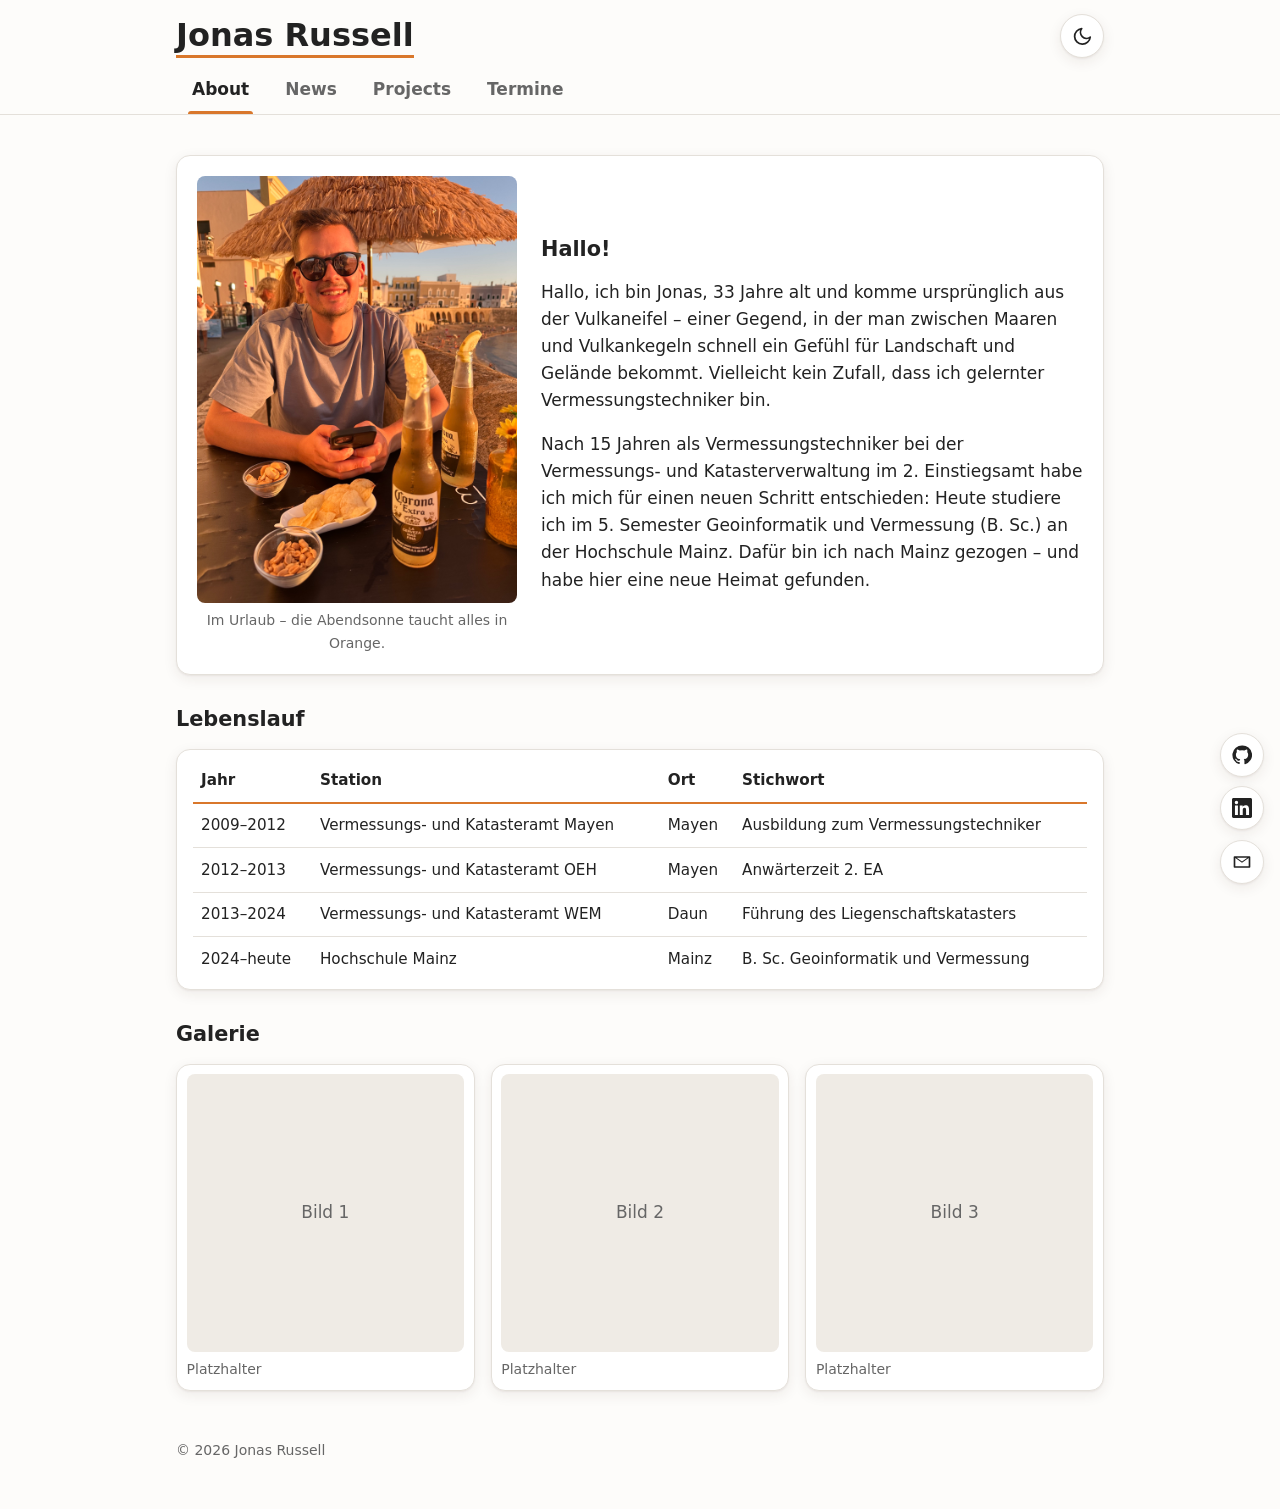
<file: index.html>
<!DOCTYPE html>
<html lang="de">
<head>
  <meta charset="UTF-8">
  <meta name="viewport" content="width=device-width, initial-scale=1.0">
  <title>Jonas Russell</title>
  <meta name="description" content="Persönliche Webseite von Jonas Russell – Geoinformatik und Vermessung, Hochschule Mainz.">
  <!-- Favicon als Inline-SVG (Initialen), vermeidet 404 auf favicon.ico -->
  <link rel="icon" href="data:image/svg+xml,%3Csvg xmlns='http://www.w3.org/2000/svg' viewBox='0 0 32 32'%3E%3Crect width='32' height='32' rx='8' fill='%23d9772b'/%3E%3Ctext x='16' y='22' text-anchor='middle' font-family='system-ui,sans-serif' font-size='15' font-weight='700' fill='%23fff'%3EJR%3C/text%3E%3C/svg%3E">

  <!--
    Theme früh setzen, bevor das CSS greift – verhindert ein kurzes
    Aufblitzen des falschen Farbschemas. Gespeicherte Wahl (localStorage)
    hat Vorrang, sonst gilt die Systemeinstellung (prefers-color-scheme).
  -->
  <script>
    (function () {
      var theme;
      try { theme = localStorage.getItem("theme"); } catch (e) { /* Speicher evtl. blockiert */ }
      if (theme !== "light" && theme !== "dark") {
        theme = window.matchMedia("(prefers-color-scheme: dark)").matches ? "dark" : "light";
      }
      document.documentElement.setAttribute("data-theme", theme);
    })();
  </script>

  <link rel="stylesheet" href="css/style.css">
  <script src="js/script.js" defer></script>
</head>
<body>

  <!-- ===== Kopfbereich: Name, Theme-Schalter, Tab-Leiste ===== -->
  <header class="site-header">
    <div class="header-inner">
      <h1 class="site-title">Jonas Russell</h1>

      <button type="button" class="theme-toggle" id="theme-toggle" aria-label="Night Mode aktivieren">
        <!-- Mond: wird im Light Mode gezeigt -->
        <svg class="icon icon-moon" viewBox="0 0 24 24" aria-hidden="true" focusable="false">
          <path d="M21 12.8A9 9 0 1 1 11.2 3a7 7 0 0 0 9.8 9.8z"/>
        </svg>
        <!-- Sonne: wird im Night Mode gezeigt -->
        <svg class="icon icon-sun" viewBox="0 0 24 24" aria-hidden="true" focusable="false">
          <circle cx="12" cy="12" r="4.5"/>
          <path d="M12 1.5v3M12 19.5v3M4.6 4.6l2.1 2.1M17.3 17.3l2.1 2.1M1.5 12h3M19.5 12h3M4.6 19.4l2.1-2.1M17.3 6.7l2.1-2.1"/>
        </svg>
      </button>
    </div>

    <nav class="tabs" role="tablist" aria-label="Bereiche der Seite">
      <button type="button" class="tab" role="tab" id="tab-about"
              aria-selected="true" aria-controls="panel-about" tabindex="0">About</button>
      <button type="button" class="tab" role="tab" id="tab-news"
              aria-selected="false" aria-controls="panel-news" tabindex="-1">News</button>
      <button type="button" class="tab" role="tab" id="tab-projects"
              aria-selected="false" aria-controls="panel-projects" tabindex="-1">Projects</button>
      <button type="button" class="tab" role="tab" id="tab-termine"
              aria-selected="false" aria-controls="panel-termine" tabindex="-1">Termine</button>
    </nav>
  </header>

  <main>

    <!-- ===== Tab 1: About ===== -->
    <section class="tab-panel" role="tabpanel" id="panel-about" aria-labelledby="tab-about" tabindex="0">

      <div class="card about-intro">
        <figure class="portrait">
          <img src="assets/001_me.jpeg" alt="Jonas Russell im Urlaub mit Sonnenbrille, vom Sonnenuntergang in warmes orangenes Licht getaucht">
          <figcaption>Im Urlaub – die Abendsonne taucht alles in Orange.</figcaption>
        </figure>

        <div class="about-text">
          <h2>Hallo!</h2>
          <p>
            Hallo, ich bin Jonas, 33 Jahre alt und komme ursprünglich aus der Vulkaneifel –
            einer Gegend, in der man zwischen Maaren und Vulkankegeln schnell ein Gefühl
            für Landschaft und Gelände bekommt. Vielleicht kein Zufall, dass ich gelernter
            Vermessungstechniker bin.
          </p>
          <p>
            Nach 15 Jahren als Vermessungstechniker bei der Vermessungs- und Katasterverwaltung
            im 2. Einstiegsamt habe ich mich für einen neuen Schritt entschieden: Heute studiere
            ich im 5. Semester Geoinformatik und Vermessung (B.&nbsp;Sc.) an der Hochschule Mainz.
            Dafür bin ich nach Mainz gezogen – und habe hier eine neue Heimat gefunden.
          </p>
        </div>
      </div>

      <h2>Lebenslauf</h2>
      <div class="card table-wrap">
        <table>
          <thead>
            <tr>
              <th>Jahr</th>
              <th>Station</th>
              <th>Ort</th>
              <th>Stichwort</th>
            </tr>
          </thead>
          <tbody>
            <tr>
              <td>2009–2012</td>
              <td>Vermessungs- und Katasteramt Mayen</td>
              <td>Mayen</td>
              <td>Ausbildung zum Vermessungstechniker</td>
            </tr>
            <tr>
              <td>2012–2013</td>
              <td>Vermessungs- und Katasteramt OEH</td>
              <td>Mayen</td>
              <td>Anwärterzeit 2. EA</td>
            </tr>
            <tr>
              <td>2013–2024</td>
              <td>Vermessungs- und Katasteramt WEM</td>
              <td>Daun</td>
              <td>Führung des Liegenschaftskatasters</td>
            </tr>
            <tr>
              <td>2024–heute</td>
              <td>Hochschule Mainz</td>
              <td>Mainz</td>
              <td>B.&nbsp;Sc. Geoinformatik und Vermessung</td>
            </tr>
          </tbody>
        </table>
      </div>

      <h2>Galerie</h2>
      <div class="gallery">
        <figure class="card">
          <div class="placeholder">Bild 1</div>
          <figcaption>Platzhalter</figcaption>
        </figure>
        <figure class="card">
          <div class="placeholder">Bild 2</div>
          <figcaption>Platzhalter</figcaption>
        </figure>
        <figure class="card">
          <div class="placeholder">Bild 3</div>
          <figcaption>Platzhalter</figcaption>
        </figure>
      </div>
    </section>

    <!-- ===== Tab 2: News (Inhalt wird per JS aus assets/news.json geladen) ===== -->
    <section class="tab-panel" role="tabpanel" id="panel-news" aria-labelledby="tab-news" tabindex="0" hidden>
      <h2>News</h2>
      <div class="news-list" id="news-list" aria-live="polite">
        <p class="status">News werden geladen …</p>
      </div>
    </section>

    <!-- ===== Tab 3: Projects ===== -->
    <section class="tab-panel" role="tabpanel" id="panel-projects" aria-labelledby="tab-projects" tabindex="0" hidden>
      <h2>Projects</h2>
      <p class="lead">Eine Auswahl meiner Web-Maps und Webseiten.</p>

      <!-- Web-Maps direkt eingebettet (Folium-Exporte aus maps/).
           Neue Karte: Datei in maps/ ablegen und einen weiteren
           <section class="map-section"> mit <iframe class="map-frame"> kopieren. -->
      <div class="map-list">
        <section class="map-section" aria-labelledby="map-1-title">
          <h3 id="map-1-title">Basiskarte</h3>
          <p>Einstieg ins Web-Mapping: eine interaktive OpenStreetMap-Grundkarte von Europa, erstellt mit Python (Folium) und Leaflet.</p>
          <iframe class="map-frame" src="maps/map_1_basiskarte.html" loading="lazy"
                  title="Interaktive Karte: OpenStreetMap-Grundkarte von Europa"></iframe>
        </section>

        <section class="map-section" aria-labelledby="map-2-title">
          <h3 id="map-2-title">Reiseziele</h3>
          <p>Fünf meiner Reiseziele von Los Angeles bis Palma de Mallorca als Punktkarte mit Symbol-Markern, Tooltips und Popups.</p>
          <iframe class="map-frame" src="maps/map_2_punkte.html" loading="lazy"
                  title="Interaktive Karte: fünf Reiseziele von Los Angeles bis Palma de Mallorca als Marker"></iframe>
        </section>

        <section class="map-section" aria-labelledby="map-3-title">
          <h3 id="map-3-title">Reiseroute Schottland</h3>
          <p>Rundreise in acht nummerierten Etappen von Edinburgh über Glencoe und die Isle of Skye bis St Andrews, dargestellt als Linie mit Stationen.</p>
          <iframe class="map-frame" src="maps/map_3_reiseroute.html" loading="lazy"
                  title="Interaktive Karte: Reiseroute durch Schottland mit acht Stationen"></iframe>
        </section>

        <section class="map-section" aria-labelledby="map-4-title">
          <h3 id="map-4-title">Bereiste Länder</h3>
          <p>Flächenkarte der Welt: Die Länder, die ich bereist habe, sind grün hervorgehoben – mit Ländernamen als Tooltip beim Überfahren.</p>
          <iframe class="map-frame" src="maps/map_4_flaechen_online.html" loading="lazy"
                  title="Interaktive Weltkarte: bereiste Länder grün hervorgehoben"></iframe>
        </section>

        <!-- CesiumJS (WebGL): allowfullscreen, damit der Vollbild-Button des Viewers funktioniert -->
        <section class="map-section" aria-labelledby="map-5-title">
          <h3 id="map-5-title">3D-Gebäudemodell</h3>
          <p>Virtueller 3D-Globus mit CesiumJS: LoD2-Gebäudemodelle von basemap.de als 3D-Tiles, Dächer rot eingefärbt, auf der basemap.de-Webkarte. Drehen, Neigen und Zoomen mit der Maus.</p>
          <iframe class="map-frame" src="maps/map_5_3D_Gebauedemodell_RLP.html" loading="lazy" allowfullscreen
                  title="Interaktives 3D-Modell: LoD2-Gebäude als 3D-Tiles auf einem virtuellen Globus"></iframe>
        </section>
      </div>

      <!-- Weitere Projekte als Karten: einfach eine <article class="card project-card"> kopieren -->
      <div class="card-grid">
        <article class="card project-card">
          <h3>Persönliche Webseite</h3>
          <p>Diese Seite: HTML, CSS und Vanilla-JavaScript, gehostet auf GitHub Pages.</p>
          <a class="card-link" href="https://github.com/92jr92/jonasrussell.github.io" target="_blank" rel="noopener noreferrer">Quellcode <span aria-hidden="true">→</span></a>
        </article>
      </div>
    </section>

    <!-- ===== Tab 4: Termine (Inhalt wird per JS aus assets/termine.json geladen;
         die Datei aktualisiert die GitHub Action .github/workflows/update-termine.yml) ===== -->
    <section class="tab-panel" role="tabpanel" id="panel-termine" aria-labelledby="tab-termine" tabindex="0" hidden>
      <h2>Termine</h2>
      <p class="lead">Mein Stundenplan – Woche für Woche.</p>

      <!-- Wochen-Navigation; wird per JS eingeblendet, sobald Daten geladen sind -->
      <div class="week-nav" id="week-nav" hidden>
        <div class="week-nav-buttons">
          <button type="button" class="week-btn" id="week-prev" aria-label="Eine Woche zurück">
            <span aria-hidden="true">‹</span> Woche zurück
          </button>
          <button type="button" class="week-btn" id="week-today" aria-label="Heute – zur aktuellen Woche">Heute</button>
          <button type="button" class="week-btn" id="week-next" aria-label="Eine Woche vor">
            Woche vor <span aria-hidden="true">›</span>
          </button>
        </div>
        <!-- aria-live: Screenreader sagen die neue Woche nach dem Blättern an -->
        <p class="week-label" id="week-label" aria-live="polite"></p>
      </div>

      <div class="week-view" id="termine-week">
        <p class="status">Termine werden geladen …</p>
      </div>
    </section>
  </main>

  <footer>
    <p>&copy; 2026 Jonas Russell</p>
  </footer>

  <!-- ===== Fixierte Kontakt-Links unten rechts (Platzhalter-URLs ersetzen) ===== -->
  <nav class="contact-links" aria-label="Kontakt und Profile">
    <a href="https://github.com/USERNAME" target="_blank" rel="noopener noreferrer" aria-label="GitHub (öffnet in neuem Tab)" title="GitHub">
      <svg viewBox="0 0 24 24" aria-hidden="true" focusable="false">
        <path d="M12 .5a11.5 11.5 0 0 0-3.64 22.41c.58.1.79-.25.79-.56v-2c-3.2.7-3.88-1.37-3.88-1.37-.53-1.33-1.28-1.69-1.28-1.69-1.05-.71.08-.7.08-.7 1.16.08 1.77 1.19 1.77 1.19 1.03 1.77 2.7 1.26 3.36.96.1-.75.4-1.26.73-1.55-2.55-.29-5.24-1.28-5.24-5.68 0-1.26.45-2.28 1.19-3.09-.12-.29-.52-1.46.11-3.05 0 0 .97-.31 3.17 1.18a11 11 0 0 1 5.77 0c2.2-1.49 3.17-1.18 3.17-1.18.63 1.59.23 2.76.11 3.05.74.81 1.19 1.83 1.19 3.09 0 4.41-2.69 5.39-5.26 5.67.41.36.78 1.06.78 2.14v3.17c0 .31.21.67.8.56A11.5 11.5 0 0 0 12 .5z"/>
      </svg>
    </a>
    <a href="https://www.linkedin.com/in/USERNAME" target="_blank" rel="noopener noreferrer" aria-label="LinkedIn (öffnet in neuem Tab)" title="LinkedIn">
      <svg viewBox="0 0 24 24" aria-hidden="true" focusable="false">
        <path d="M20.45 20.45h-3.56v-5.57c0-1.33-.02-3.04-1.85-3.04-1.85 0-2.14 1.45-2.14 2.94v5.67H9.35V9h3.41v1.56h.05c.48-.9 1.64-1.85 3.37-1.85 3.6 0 4.27 2.37 4.27 5.46v6.28zM5.34 7.43a2.06 2.06 0 1 1 0-4.13 2.06 2.06 0 0 1 0 4.13zM7.12 20.45H3.56V9h3.56v11.45zM22.22 0H1.77C.79 0 0 .77 0 1.73v20.54C0 23.23.79 24 1.77 24h20.45c.98 0 1.78-.77 1.78-1.73V1.73C24 .77 23.2 0 22.22 0z"/>
      </svg>
    </a>
    <a href="mailto:name@example.com" target="_blank" rel="noopener noreferrer" aria-label="E-Mail schreiben" title="E-Mail">
      <svg viewBox="0 0 24 24" aria-hidden="true" focusable="false">
        <path d="M3 5h18a1 1 0 0 1 1 1v12a1 1 0 0 1-1 1H3a1 1 0 0 1-1-1V6a1 1 0 0 1 1-1zm1 2.3V17h16V7.3l-8 5.6-8-5.6zM5.6 7l6.4 4.5L18.4 7H5.6z"/>
      </svg>
    </a>
  </nav>
</body>
</html>
</file>
<file: css/style.css>
/* =========================================================
   Persönliche Webseite – Stylesheet
   Aufbau:
   1. Theme-Variablen (Light / Night)
   2. Grundlayout & Typografie
   3. Header, Theme-Schalter, Tabs
   4. Karten (allgemein)
   5. About: Portrait, Lebenslauf, Galerie
   6. News & Projects
   6b. Termine: Wochenansicht
   7. Kontakt-Links (fixiert)
   8. Breakpoints (Mobile-first: min-width)
   9. Reduzierte Bewegung
   ========================================================= */

*,
*::before,
*::after {
  box-sizing: border-box;
}

/* ---------- 1. Theme-Variablen ---------- */

/* Light Mode (Standard) */
:root {
  --text: #222;
  --muted: #666;
  --bg: #fdfcfa;
  --surface: #ffffff;
  --line: #e4e0da;
  --accent: #d9772b;
  --accent-contrast: #ffffff;
  --placeholder: #efebe5;
  --shadow: 0 1px 2px rgba(60, 40, 20, 0.06), 0 4px 14px rgba(60, 40, 20, 0.08);
  --shadow-hover: 0 2px 4px rgba(60, 40, 20, 0.08), 0 12px 28px rgba(60, 40, 20, 0.14);
  --radius: 14px;
  --radius-sm: 8px;
  --transition: 0.25s ease;
  color-scheme: light;
}

/* Night Mode – gesetzt per data-theme="dark" am <html>-Element */
:root[data-theme="dark"] {
  --text: #eee;
  --muted: #aaa;
  --bg: #1a1a1a;
  --surface: #242424;
  --line: #333;
  --accent: #f0a060;
  --accent-contrast: #1a1a1a;
  --placeholder: #2e2e2e;
  --shadow: 0 1px 2px rgba(0, 0, 0, 0.4), 0 4px 14px rgba(0, 0, 0, 0.35);
  --shadow-hover: 0 2px 4px rgba(0, 0, 0, 0.5), 0 12px 28px rgba(0, 0, 0, 0.5);
  color-scheme: dark;
}

/* Fallback ohne JavaScript: Systemeinstellung übernehmen */
@media (prefers-color-scheme: dark) {
  :root:not([data-theme]) {
    --text: #eee;
    --muted: #aaa;
    --bg: #1a1a1a;
    --surface: #242424;
    --line: #333;
    --accent: #f0a060;
    --accent-contrast: #1a1a1a;
    --placeholder: #2e2e2e;
    --shadow: 0 1px 2px rgba(0, 0, 0, 0.4), 0 4px 14px rgba(0, 0, 0, 0.35);
    --shadow-hover: 0 2px 4px rgba(0, 0, 0, 0.5), 0 12px 28px rgba(0, 0, 0, 0.5);
    color-scheme: dark;
  }
}

/* ---------- 2. Grundlayout & Typografie ---------- */

body {
  margin: 0;
  font-family: system-ui, -apple-system, "Segoe UI", Roboto, sans-serif;
  font-size: 1rem;
  line-height: 1.6;
  color: var(--text);
  background: var(--bg);
  transition: background-color var(--transition), color var(--transition);
}

main,
footer,
.header-inner,
.tabs {
  max-width: 960px;
  margin: 0 auto;
  padding: 0 1rem;
}

main {
  padding-top: 1.5rem;
}

h1,
h2,
h3 {
  line-height: 1.25;
}

h2 {
  font-size: 1.3rem;
  margin: 2rem 0 1rem;
}

h3 {
  font-size: 1.1rem;
  margin: 0 0 0.5rem;
}

p {
  margin: 0 0 1rem;
}

a {
  color: var(--accent);
}

figure {
  margin: 0;
}

figcaption {
  font-size: 0.875rem;
  color: var(--muted);
  margin-top: 0.4rem;
}

.lead {
  color: var(--muted);
}

/* Sichtbarer Tastatur-Fokus für alle interaktiven Elemente */
:focus-visible {
  outline: 3px solid var(--accent);
  outline-offset: 3px;
  border-radius: 4px;
}

/* ---------- 3. Header, Theme-Schalter, Tabs ---------- */

.site-header {
  position: sticky;
  top: 0;
  z-index: 10;
  background: var(--bg);
  border-bottom: 1px solid var(--line);
  transition: background-color var(--transition), border-color var(--transition);
}

.header-inner {
  display: flex;
  align-items: center;
  justify-content: space-between;
  gap: 1rem;
  padding-top: 0.9rem;
  padding-bottom: 0.4rem;
}

.site-title {
  font-size: 1.6rem;
  margin: 0;
  border-bottom: 3px solid var(--accent);
}

.theme-toggle {
  display: inline-flex;
  align-items: center;
  justify-content: center;
  width: 2.75rem;
  height: 2.75rem;
  padding: 0;
  border: 1px solid var(--line);
  border-radius: 50%;
  background: var(--surface);
  color: var(--text);
  cursor: pointer;
  box-shadow: var(--shadow);
  transition: background-color var(--transition), color var(--transition),
              border-color var(--transition), transform var(--transition);
}

.theme-toggle:hover {
  transform: rotate(-15deg) scale(1.06);
  color: var(--accent);
}

.icon {
  width: 1.3rem;
  height: 1.3rem;
  fill: none;
  stroke: currentColor;
  stroke-width: 2;
  stroke-linecap: round;
  stroke-linejoin: round;
}

/* Nur das passende Symbol zeigen: Mond im Light Mode, Sonne im Night Mode */
.icon-sun {
  display: none;
}

:root[data-theme="dark"] .icon-sun {
  display: block;
}

:root[data-theme="dark"] .icon-moon {
  display: none;
}

/* Tab-Leiste */
.tabs {
  display: flex;
  gap: 0.25rem;
  overflow-x: auto;
}

.tab {
  position: relative;
  flex: 1 1 0;
  padding: 0.7rem 0.5rem; /* mobil schmaler, damit vier Tabs nebeneinander passen */
  border: none;
  background: none;
  color: var(--muted);
  font: inherit;
  font-weight: 600;
  cursor: pointer;
  border-radius: var(--radius-sm) var(--radius-sm) 0 0;
  transition: color var(--transition), background-color var(--transition);
}

/* Animierte Unterstreichung des aktiven Tabs */
.tab::after {
  content: "";
  position: absolute;
  left: 0.75rem;
  right: 0.75rem;
  bottom: 0;
  height: 3px;
  border-radius: 3px 3px 0 0;
  background: var(--accent);
  transform: scaleX(0);
  transition: transform var(--transition);
}

.tab:hover {
  color: var(--text);
  background: var(--placeholder);
}

.tab[aria-selected="true"] {
  color: var(--text);
}

.tab[aria-selected="true"]::after {
  transform: scaleX(1);
}

/* Tab-Panels: sanftes Einblenden (Fade + Slide) beim Wechsel.
   Die Animation startet automatisch neu, sobald "hidden" entfernt wird. */
.tab-panel {
  animation: tab-in 0.35s ease both;
}

.tab-panel[hidden] {
  display: none;
}

.tab-panel:focus-visible {
  outline-offset: 8px;
}

@keyframes tab-in {
  from {
    opacity: 0;
    transform: translateY(12px);
  }
  to {
    opacity: 1;
    transform: translateY(0);
  }
}

/* ---------- 4. Karten ---------- */

.card {
  background: var(--surface);
  border: 1px solid var(--line);
  border-radius: var(--radius);
  box-shadow: var(--shadow);
  padding: 1.25rem;
  transition: transform var(--transition), box-shadow var(--transition),
              background-color var(--transition), border-color var(--transition);
}

/* Hover-Effekt nur bei "echten" Karten-Elementen (Galerie, News, Projekte) */
.gallery .card:hover,
.news-card:hover,
.project-card:hover {
  transform: translateY(-4px);
  box-shadow: var(--shadow-hover);
}

.card-grid {
  display: grid;
  grid-template-columns: 1fr;
  gap: 1.25rem;
}

/* ---------- 5. About ---------- */

.about-intro {
  display: grid;
  grid-template-columns: 1fr;
  gap: 1.5rem;
  align-items: center;
}

.about-intro h2 {
  margin-top: 0;
}

.about-text p:last-child {
  margin-bottom: 0;
}

.portrait {
  max-width: 360px;
  margin: 0 auto;
  text-align: center;
}

.portrait img {
  display: block;
  width: 100%;
  height: auto;
  border-radius: var(--radius-sm);
}

/* Lebenslauf-Tabelle – mobil als Liste dargestellt */
.table-wrap {
  overflow-x: auto;
  padding: 0.5rem 1rem;
}

table {
  width: 100%;
  border-collapse: collapse;
  font-size: 0.95rem;
}

thead {
  display: none;
}

table,
tbody,
tr,
td {
  display: block;
  width: 100%;
}

tr {
  padding: 0.6rem 0;
  border-bottom: 1px solid var(--line);
}

tr:last-child {
  border-bottom: none;
}

td {
  text-align: left;
  vertical-align: top;
  padding: 0.1rem 0;
}

td:first-child {
  white-space: nowrap;
  font-weight: 600;
  color: var(--accent);
}

td:nth-child(3),
td:nth-child(4) {
  display: inline;
  font-size: 0.875rem;
  color: var(--muted);
}

td:nth-child(3)::after {
  content: " · ";
}

/* Galerie */
.gallery {
  display: grid;
  grid-template-columns: 1fr;
  gap: 1rem;
}

.gallery .card {
  padding: 0.6rem;
}

.placeholder {
  aspect-ratio: 1 / 1;
  display: flex;
  align-items: center;
  justify-content: center;
  background: var(--placeholder);
  color: var(--muted);
  border-radius: var(--radius-sm);
}

.gallery img {
  display: block;
  width: 100%;
  aspect-ratio: 1 / 1;
  object-fit: cover;
  border-radius: var(--radius-sm);
}

/* ---------- 6. News & Projects ---------- */

.news-list {
  display: grid;
  grid-template-columns: 1fr;
  gap: 1.25rem;
}

.news-card {
  display: flex;
  flex-direction: column;
  padding: 0;
  overflow: hidden;
}

.news-card img {
  display: block;
  width: 100%;
  aspect-ratio: 16 / 9;
  object-fit: cover;
  background: var(--placeholder);
}

.news-body {
  padding: 1rem 1.25rem 1.25rem;
}

.news-date {
  display: block;
  font-size: 0.85rem;
  font-weight: 600;
  color: var(--accent);
  margin-bottom: 0.25rem;
}

.news-body p {
  margin: 0;
}

/* Lade-, Leer- und Fehlermeldungen */
.status {
  color: var(--muted);
}

.status-error {
  border-left: 4px solid #c0392b;
}

.status-error code {
  padding: 0.1rem 0.35rem;
  border-radius: 4px;
  background: var(--placeholder);
  font-size: 0.9em;
}

.project-card {
  display: flex;
  flex-direction: column;
}

.project-card p {
  color: var(--muted);
  flex-grow: 1;
}

.card-link {
  align-self: flex-start;
  font-weight: 600;
  text-decoration: none;
}

.card-link span {
  display: inline-block;
  transition: transform var(--transition);
}

.card-link:hover span {
  transform: translateX(4px);
}

/* Eingebettete Web-Maps (iframes) im Projects-Tab */
.map-list {
  display: grid;
  gap: 2.25rem;
  margin-bottom: 2.5rem;
}

.map-section h3 {
  margin-bottom: 0.3rem;
}

.map-section p {
  color: var(--muted);
  margin-bottom: 0.9rem;
}

/* Karten-Optik wie .card: abgerundet, Schatten; Höhe mobil 360 px, ab Tablet 480 px */
.map-frame {
  display: block;
  width: 100%;
  max-width: 100%;
  height: 360px;
  border: 0;
  border-radius: var(--radius);
  box-shadow: var(--shadow);
  background: var(--placeholder); /* sichtbar, solange die Karte noch lädt */
  transition: box-shadow var(--transition);
}

.map-frame:hover {
  box-shadow: var(--shadow-hover);
}

/* ---------- 6b. Termine: Wochenansicht (Stundenplan) ---------- */

/*
 * Fach-Farbpalette: je Fach ein heller (Light) bzw. dunkler (Night)
 * Hintergrund plus kräftige Akzentlinie. Der Text nutzt immer var(--text),
 * damit der Kontrast in beiden Modi deutlich über WCAG AA liegt.
 * (Die Wochenansicht braucht JavaScript – dann ist data-theme immer gesetzt.)
 */
:root {
  --slot-h: 1.125rem;      /* Höhe einer 15-Minuten-Zeile */
  --axis-w: 3.25rem;       /* Breite der Zeitachse */
  --day-min-w: 7.5rem;     /* Mindestbreite einer Tagesspalte */
  --grid-line: color-mix(in srgb, var(--line) 60%, transparent);
  --grid-line-hour: var(--line);
  --now-line: #d93025;

  --subject-0-bg: #fde4d0; --subject-0-line: #d9772b; /* Orange  */
  --subject-1-bg: #d6e8f5; --subject-1-line: #2f6f8f; /* Blau    */
  --subject-2-bg: #dcefd3; --subject-2-line: #4f7d3a; /* Grün    */
  --subject-3-bg: #ece0f5; --subject-3-line: #7a4fa0; /* Violett */
  --subject-4-bg: #f8dbe3; --subject-4-line: #b0446a; /* Rosé    */
  --subject-5-bg: #d3eeec; --subject-5-line: #2a8580; /* Petrol  */
  --subject-6-bg: #f3ead0; --subject-6-line: #9a7a1c; /* Ocker   */
  --subject-7-bg: #e2e5ea; --subject-7-line: #5a6577; /* Schiefer */
  --warning-bg: #fff0c2;   --warning-line: #c0392b;
}

:root[data-theme="dark"] {
  --grid-line: color-mix(in srgb, var(--line) 70%, transparent);
  --grid-line-hour: #444;
  --now-line: #ff6b5e;

  --subject-0-bg: #4a2f1c; --subject-0-line: #f0a060;
  --subject-1-bg: #1d3746; --subject-1-line: #6fb3d6;
  --subject-2-bg: #263a1e; --subject-2-line: #8cc46f;
  --subject-3-bg: #35264a; --subject-3-line: #b48ee0;
  --subject-4-bg: #45222f; --subject-4-line: #e588a8;
  --subject-5-bg: #183b39; --subject-5-line: #5fc9c2;
  --subject-6-bg: #3d3416; --subject-6-line: #d9b84f;
  --subject-7-bg: #2c3139; --subject-7-line: #9aa6b8;
  --warning-bg: #4d3a0e;   --warning-line: #ff8a7a;
}

/* Fach-Klassen setzen die Farben für Block bzw. Leisteneintrag */
.subject-0 { --ev-bg: var(--subject-0-bg); --ev-line: var(--subject-0-line); }
.subject-1 { --ev-bg: var(--subject-1-bg); --ev-line: var(--subject-1-line); }
.subject-2 { --ev-bg: var(--subject-2-bg); --ev-line: var(--subject-2-line); }
.subject-3 { --ev-bg: var(--subject-3-bg); --ev-line: var(--subject-3-line); }
.subject-4 { --ev-bg: var(--subject-4-bg); --ev-line: var(--subject-4-line); }
.subject-5 { --ev-bg: var(--subject-5-bg); --ev-line: var(--subject-5-line); }
.subject-6 { --ev-bg: var(--subject-6-bg); --ev-line: var(--subject-6-line); }
.subject-7 { --ev-bg: var(--subject-7-bg); --ev-line: var(--subject-7-line); }

/* Titel mit ⚠️ oder ⏳: Warnfarbe statt Fachfarbe */
.week-event.is-warning,
.week-allday-item.is-warning {
  --ev-bg: var(--warning-bg);
  --ev-line: var(--warning-line);
}

/* --- Navigation --- */

.week-nav {
  display: flex;
  flex-wrap: wrap;
  align-items: center;
  gap: 0.75rem 1rem;
  margin-bottom: 1rem;
}

.week-nav[hidden] {
  display: none;
}

.week-nav-buttons {
  display: flex;
  flex-wrap: wrap;
  gap: 0.5rem;
}

.week-btn {
  padding: 0.45rem 0.9rem;
  border: 1px solid var(--line);
  border-radius: 999px;
  background: var(--surface);
  color: var(--text);
  font: inherit;
  font-size: 0.9rem;
  font-weight: 600;
  cursor: pointer;
  box-shadow: var(--shadow);
  transition: border-color var(--transition), color var(--transition),
              background-color var(--transition), transform var(--transition);
}

.week-btn:hover:not(:disabled) {
  border-color: var(--accent);
  transform: translateY(-1px);
}

.week-btn:disabled {
  opacity: 0.45;
  cursor: not-allowed;
  box-shadow: none;
}

.week-label {
  margin: 0;
  font-weight: 600;
  font-variant-numeric: tabular-nums;
}

/* --- Raster --- */

/* Horizontal scrollbar auf schmalen Bildschirmen; Zeitachse bleibt per sticky stehen */
.week-scroll {
  padding: 0;
  overflow-x: auto;
}

.week-grid {
  display: grid;
  grid-template-columns: var(--axis-w) repeat(var(--days, 5), minmax(var(--day-min-w), 1fr));
  /* Zeile 1: Kopf, Zeile 2: Ganztagsleiste, dann 45 Zeilen à 15 Minuten */
  grid-template-rows: auto auto repeat(var(--slots, 45), var(--slot-h));
  min-width: min-content;
}

/* Ecke über der Zeitachse – deckt beim Scrollen die Tagesköpfe ab */
.week-corner {
  grid-column: 1;
  grid-row: 1 / span 2;
  position: sticky;
  left: 0;
  z-index: 5;
  background: var(--surface);
  border-right: 1px solid var(--line);
  border-bottom: 1px solid var(--line);
}

.week-day-head {
  grid-row: 1;
  padding: 0.55rem 0.4rem;
  border-left: 1px solid var(--line);
  border-bottom: 1px solid var(--line);
  font-size: 0.9rem;
  font-weight: 600;
  text-align: center;
  white-space: nowrap;
}

/* Erste Tagesspalte (Kopf = Kind 2, Leiste = 3, Spalte = 4): keine doppelte
   Linie neben der Zeitachse */
.week-day-head:nth-child(2),
.week-allday:nth-child(3),
.week-day-body:nth-child(4) {
  border-left: none;
}

/* Heutiger Tag: getönter Kopf mit Akzentlinie (Text bleibt in var(--text) gut lesbar) */
.week-day-head.is-today {
  background: color-mix(in srgb, var(--accent) 16%, var(--surface));
  box-shadow: inset 0 -3px 0 var(--accent);
}

/* Ganztagsleiste unter der Kopfzeile */
.week-allday {
  grid-row: 2;
  display: flex;
  flex-direction: column;
  gap: 0.2rem;
  padding: 0.25rem;
  border-left: 1px solid var(--line);
  border-bottom: 1px solid var(--line);
  min-width: 0;
}

.week-grid.no-allday .week-allday {
  display: none;
}

.week-allday-item {
  padding: 0.1rem 0.4rem;
  border-left: 3px solid var(--ev-line);
  border-radius: 4px;
  background: var(--ev-bg);
  color: var(--text);
  font-size: 0.75rem;
  font-weight: 600;
  line-height: 1.4;
  white-space: nowrap;
  overflow: hidden;
  text-overflow: ellipsis;
}

/* Zeitachse links, bleibt beim horizontalen Scrollen sichtbar */
/* z-index über Terminblöcken und Jetzt-Linie, damit beim Scrollen nichts durchscheint */
.week-time {
  grid-column: 1;
  position: sticky;
  left: 0;
  z-index: 4;
  padding: 1px 0.4rem 0 0;
  background: var(--surface);
  border-right: 1px solid var(--line);
  color: var(--muted);
  font-size: 0.65rem;
  line-height: 1;
  text-align: right;
  font-variant-numeric: tabular-nums;
}

.week-time.is-hour {
  color: var(--text);
  font-size: 0.72rem;
  font-weight: 700;
}

/*
 * Tagesspalte über alle 45 Zeilen. Rasterlinien als Hintergrund:
 * dünn alle 15 Minuten, kräftiger zur vollen Stunde (erste volle Stunde
 * 09:00 liegt 3 Zeilen unter 08:15, daher der Versatz).
 */
.week-day-body {
  grid-row: 3 / span var(--slots, 45);
  position: relative;
  border-left: 1px solid var(--line);
  background-image:
    repeating-linear-gradient(to bottom,
      var(--grid-line-hour) 0 1px, transparent 1px calc(var(--slot-h) * 4)),
    repeating-linear-gradient(to bottom,
      var(--grid-line) 0 1px, transparent 1px var(--slot-h));
  background-position: 0 calc(var(--slot-h) * 3), 0 0;
}

.week-day-body.is-today {
  background-color: color-mix(in srgb, var(--accent) 6%, transparent);
}

/* Terminblock: Position aus --start/--span (Zeilen), Breite aus --lane/--lanes */
.week-event {
  position: absolute;
  top: calc(var(--start) * var(--slot-h) + 1px);
  height: calc(var(--span) * var(--slot-h) - 2px);
  left: calc(var(--lane) * 100% / var(--lanes) + 2px);
  width: calc(100% / var(--lanes) - 4px);
  z-index: 1;
  padding: 0.15rem 0.35rem;
  overflow: hidden;
  border-left: 3px solid var(--ev-line);
  border-radius: 6px;
  background: var(--ev-bg);
  color: var(--text);
  box-shadow: 0 1px 2px rgba(0, 0, 0, 0.12);
  font-size: 0.75rem;
  line-height: 1.25;
  transition: box-shadow var(--transition), opacity var(--transition);
}

.week-event:hover {
  z-index: 2;
  box-shadow: var(--shadow-hover);
}

.week-event h4 {
  margin: 0;
  font-size: 0.78rem;
  font-weight: 700;
  overflow-wrap: anywhere;
}

.week-event p {
  margin: 0;
  font-size: 0.72rem;
}

/* Gekürzte Termine (ragen über 08:15 bzw. 19:30 hinaus): gestrichelte Kante */
.week-event.clipped-top {
  border-top: 2px dashed var(--ev-line);
  border-top-left-radius: 0;
  border-top-right-radius: 0;
}

.week-event.clipped-bottom {
  border-bottom: 2px dashed var(--ev-line);
  border-bottom-left-radius: 0;
  border-bottom-right-radius: 0;
}

/* Bereits beendete Termine leicht abgedunkelt */
.week-event.is-past,
.week-allday-item.is-past {
  opacity: 0.6;
}

/* Linie für die aktuelle Uhrzeit in der heutigen Spalte */
.week-now-line {
  position: absolute;
  left: 0;
  right: 0;
  top: calc(var(--start) * var(--slot-h));
  z-index: 3;
  border-top: 2px solid var(--now-line);
  pointer-events: none;
}

.week-now-line::before {
  content: "";
  position: absolute;
  left: -5px;
  top: -6px;
  width: 10px;
  height: 10px;
  border-radius: 50%;
  background: var(--now-line);
}

/* Nur für Screenreader sichtbar */
.visually-hidden {
  position: absolute;
  width: 1px;
  height: 1px;
  margin: -1px;
  padding: 0;
  overflow: hidden;
  clip: rect(0 0 0 0);
  white-space: nowrap;
  border: 0;
}

/* ---------- 7. Kontakt-Links (fixiert unten rechts) ---------- */

.contact-links {
  position: fixed;
  right: 1rem;
  bottom: 1rem;
  z-index: 20;
  display: flex;
  flex-direction: column;
  gap: 0.6rem;
}

.contact-links a {
  display: flex;
  align-items: center;
  justify-content: center;
  width: 2.75rem;
  height: 2.75rem;
  border-radius: 50%;
  background: var(--surface);
  color: var(--text);
  border: 1px solid var(--line);
  box-shadow: var(--shadow);
  transition: transform var(--transition), background-color var(--transition),
              color var(--transition), box-shadow var(--transition);
}

.contact-links a:hover {
  transform: translateY(-3px);
  background: var(--accent);
  color: var(--accent-contrast);
  box-shadow: var(--shadow-hover);
}

.contact-links svg {
  width: 1.25rem;
  height: 1.25rem;
  fill: currentColor;
}

/* Platz schaffen, damit die fixierten Icons den Footer nicht verdecken */
footer {
  margin-top: 3rem;
  padding-bottom: 2rem;
  padding-right: 4.5rem;
  font-size: 0.875rem;
  color: var(--muted);
}

/* ---------- 8. Breakpoints ---------- */

/* Tablet */
@media (min-width: 600px) {
  body {
    font-size: 1.0625rem;
  }

  main {
    padding-top: 2.5rem;
  }

  .site-title {
    font-size: 2rem;
  }

  .tab {
    flex: 0 0 auto;
    padding: 0.7rem 1rem;
  }

  .map-frame {
    height: 480px;
  }

  .gallery,
  .card-grid,
  .news-list {
    grid-template-columns: repeat(2, 1fr);
  }

  .gallery {
    grid-template-columns: repeat(3, 1fr);
  }

  /* Lebenslauf wieder als echte Tabelle */
  table {
    display: table;
  }

  thead {
    display: table-header-group;
  }

  tbody {
    display: table-row-group;
  }

  tr {
    display: table-row;
    padding: 0;
  }

  th,
  td,
  td:nth-child(3),
  td:nth-child(4) {
    display: table-cell;
    width: auto;
    padding: 0.6rem 0.5rem;
    border-bottom: 1px solid var(--line);
    font-size: inherit;
    color: inherit;
  }

  td:first-child {
    font-weight: normal;
    color: inherit;
  }

  td:nth-child(3)::after {
    content: none;
  }

  tr:last-child td {
    border-bottom: none;
  }

  th {
    text-align: left;
    border-bottom: 2px solid var(--accent);
  }
}

/* Desktop */
@media (min-width: 900px) {
  .about-intro {
    grid-template-columns: 320px 1fr;
  }

  .card-grid,
  .news-list {
    grid-template-columns: repeat(3, 1fr);
  }
}

/* ---------- 9. Reduzierte Bewegung respektieren ---------- */
@media (prefers-reduced-motion: reduce) {
  *,
  *::before,
  *::after {
    animation-duration: 0.01ms !important;
    transition-duration: 0.01ms !important;
  }
}
</file>
